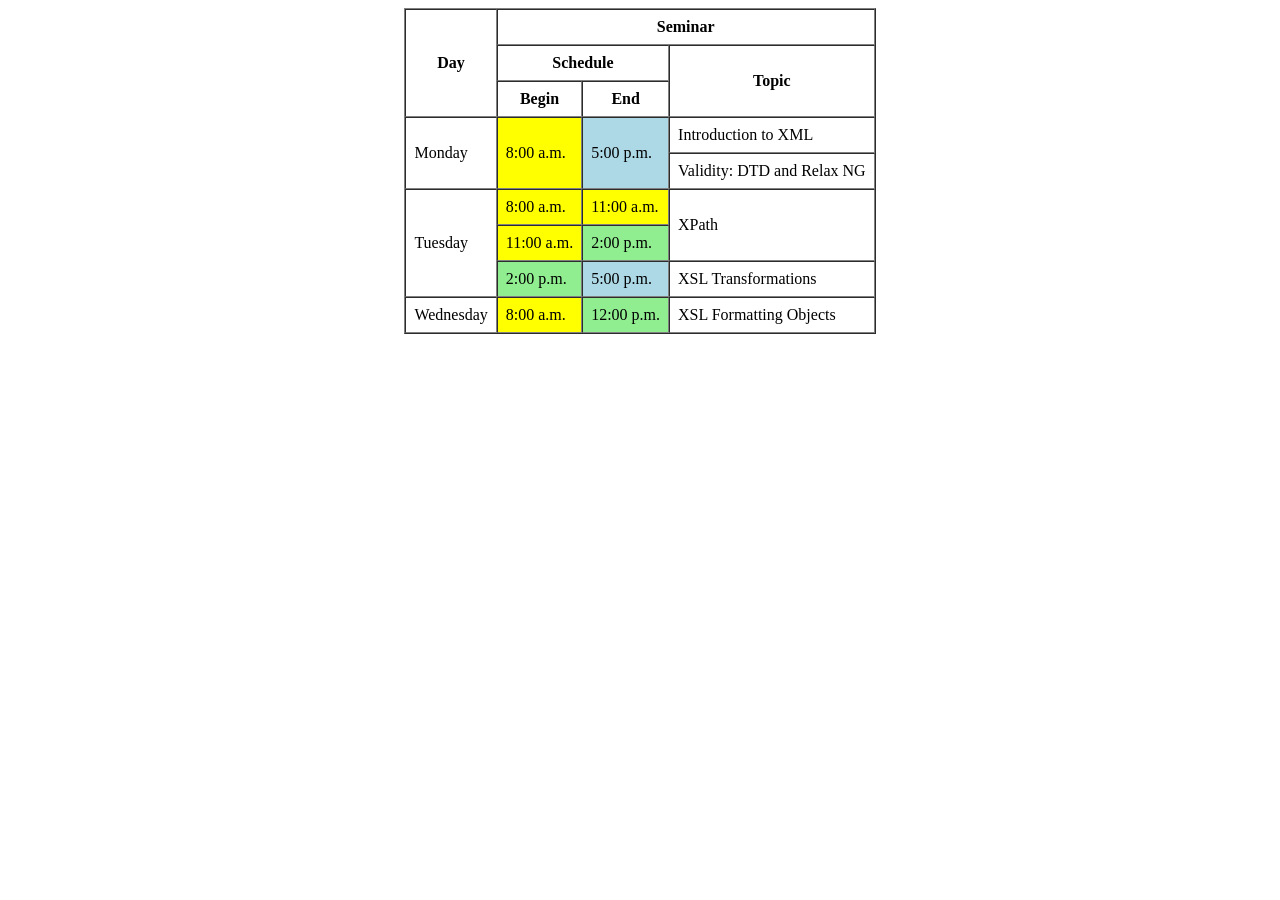
<file: table.html>
<!DOCTYPE html>
<html>
<head>
    <title>table.html</title>
    <link rel="icon" href="d:\7604036.png">

</head>
<body>
    <table border="1" cellpadding="8" cellspacing="0" align="center">
        <tr>
            <th rowspan="3">Day</th>
            <th colspan="3">Seminar</th>
        </tr>
        <tr>
            <th colspan="2">Schedule</th>
            <th rowspan="2">Topic</th>
        </tr>
        <tr>
            <th>Begin</th>
            <th>End</th>
        </tr>

        <tr>
            <td rowspan="2">Monday</td>
            <td rowspan="2" bgcolor="yellow">8:00 a.m.</td>
            <td rowspan="2" bgcolor="lightblue">5:00 p.m.</td>
            <td>Introduction to XML</td>
        </tr>
        <tr>
            <td>Validity: DTD and Relax NG</td>
        </tr>

        <tr>
            <td rowspan="3">Tuesday</td>
            <td bgcolor="yellow">8:00 a.m.</td>
            <td bgcolor="yellow">11:00 a.m.</td>
            <td rowspan="2">XPath</td>
        </tr>
        <tr>
            <td bgcolor="yellow">11:00 a.m.</td>
            <td bgcolor="lightgreen">2:00 p.m.</td>
        </tr>
        <tr>
            <td bgcolor="lightgreen">2:00 p.m.</td>
            <td bgcolor="lightblue">5:00 p.m.</td>
            <td>XSL Transformations</td>
        </tr>

        <tr>
            <td>Wednesday</td>
            <td bgcolor="yellow">8:00 a.m.</td>
            <td bgcolor="lightgreen">12:00 p.m.</td>
            <td>XSL Formatting Objects</td>
        </tr>
    </table>

</body>
</html>
</file>
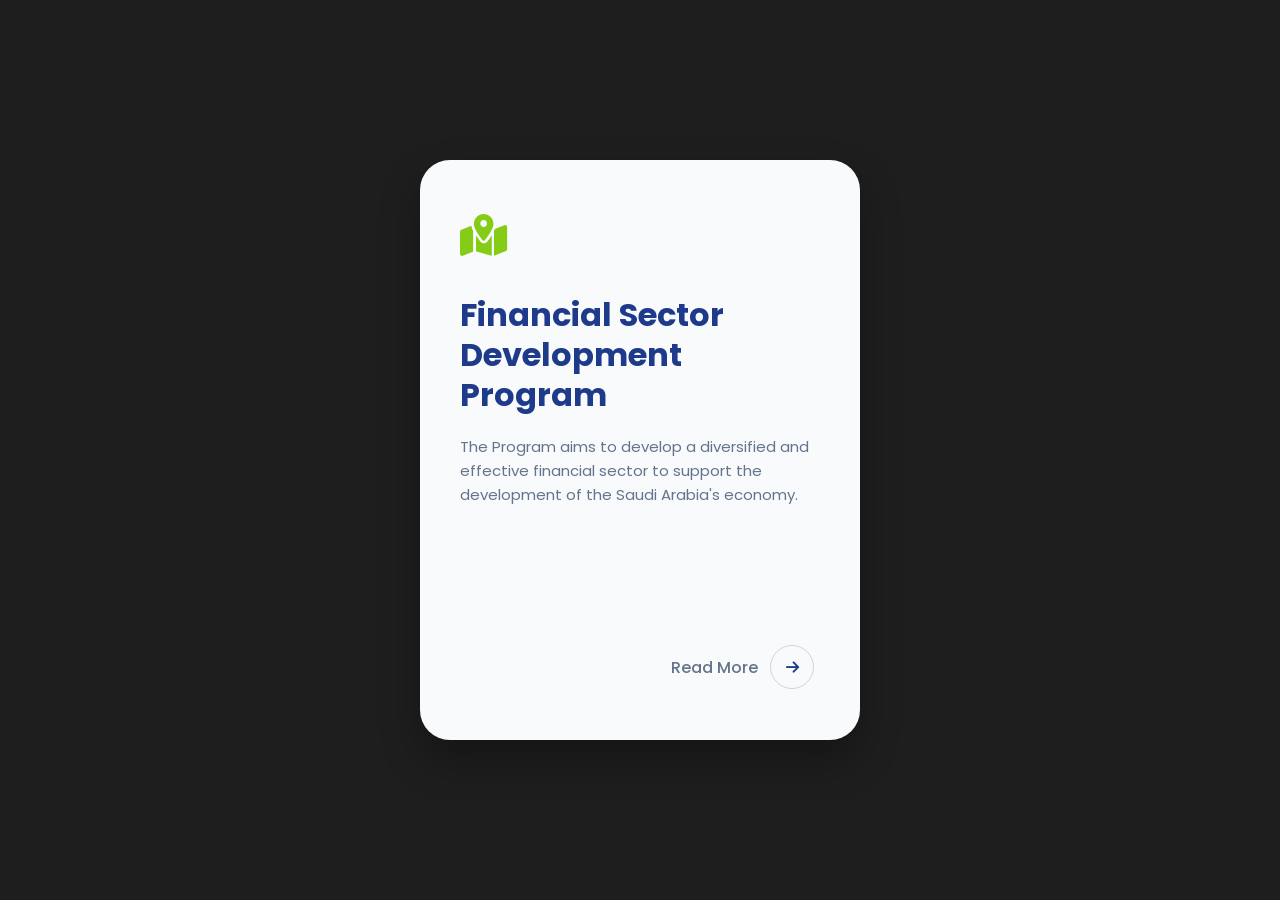
<file: animation2 cards/cards.html>
<!DOCTYPE html>
<html lang="en">
<head>
    <meta charset="UTF-8">
    <meta name="viewport" content="width=device-width, initial-scale=1.0">
    <title>Financial Sector Card</title>
    <link href="https://fonts.googleapis.com/css2?family=Poppins:wght@400;500;600;700&display=swap" rel="stylesheet">
    <link rel="stylesheet" href="https://cdnjs.cloudflare.com/ajax/libs/font-awesome/6.5.1/css/all.min.css">
    <link rel="stylesheet" href="style.css">
</head>
<body>

    <div class="card-container">
        <div class="card">
            
            <div class="card-face card-front">
                <div class="card-content">
                    <div class="icon-box">
                        <i class="fa-solid fa-map-location-dot"></i>
                    </div>
                    <h2 class="main-title">Financial Sector Development Program</h2>
                    <p class="description">The Program aims to develop a diversified and effective financial sector to support the development of the Saudi Arabia's economy.</p>
                </div>
                
                <div class="card-footer">
                    <div class="read-more-btn">
                        <span class="btn-text">Read More</span>
                        <div class="arrow-circle">
                            <i class="fa-solid fa-arrow-right"></i>
                        </div>
                    </div>
                </div>
            </div>

            <div class="card-face card-back">
                <div class="card-overlay"></div>
                <div class="card-back-content">
                    <h2>Financial Sector Development Program</h2>
                    <div class="arrow-circle back-arrow">
                        <i class="fa-solid fa-arrow-up-right-from-square"></i>
                    </div>
                </div>
            </div>

        </div>
    </div>

</body>
</html>
</file>
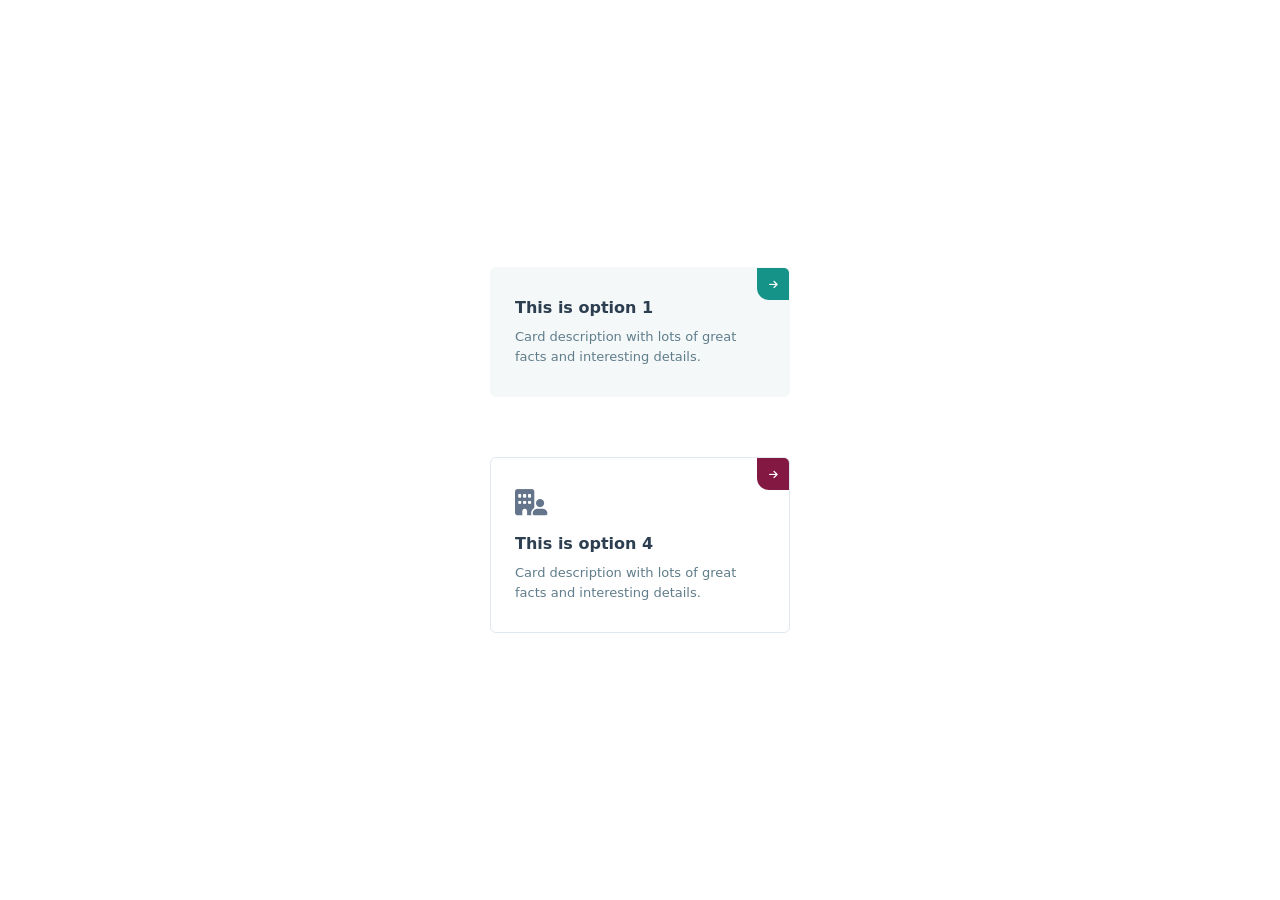
<file: task6/cards1/card1.html>
<!DOCTYPE html>
<html lang="en">
<head>
  <meta charset="UTF-8">
  <meta name="viewport" content="width=device-width, initial-scale=1.0">
  <title>Card Hover Effects</title>
  <link rel="stylesheet" href="style.css">
  <link rel="stylesheet" href="https://cdnjs.cloudflare.com/ajax/libs/font-awesome/6.4.0/css/all.min.css">
</head>
<body>

  <div class="cards-container">
    
    <div class="card card-1">
      <div class="card-corner">
        <i class="fa-solid fa-arrow-right"></i>
      </div>
      <h3>This is option 1</h3>
      <p>Card description with lots of great facts and interesting details.</p>
    </div>

    <div class="card card-4">
      <div class="card-corner">
        <i class="fa-solid fa-arrow-right"></i>
      </div>
      <div class="card-icon">
        <i class="fa-solid fa-building-user"></i>
      </div>
      <h3>This is option 4</h3>
      <p>Card description with lots of great facts and interesting details.</p>
    </div>

  </div>

</body>
</html>
</file>
<file: animation2 cards/style.css>
* {
    margin: 0;
    padding: 0;
    box-sizing: border-box;
    font-family: 'Poppins', sans-serif;
}

body {
    background-color: #1e1e1e;
    min-height: 100vh;
    display: flex;
    justify-content: center;
    align-items: center;
}

.card-container {
    width: 440px;
    height: 580px;
    perspective: 1200px;
    cursor: pointer;
}

.card {
    width: 100%;
    height: 100%;
    position: relative;
    transform-style: preserve-3d;
    transition: transform 0.8s cubic-bezier(0.4, 0, 0.2, 1);
}

.card-container:hover .card {
    transform: rotateY(180deg);
}

.card-face {
    position: absolute;
    width: 100%;
    height: 100%;
    backface-visibility: hidden;
    border-radius: 30px;
    padding: 45px 40px;
    display: flex;
    flex-direction: column;
    justify-content: space-between;
    box-shadow: 0 20px 40px rgba(0, 0, 0, 0.3);
    overflow: hidden;
}

.card-front {
    background-color: #f8fafc;
}

.icon-box {
    width: 65px;
    height: 65px;
    font-size: 42px;
    color: #84cc16;
    margin-bottom: 25px;
    transition: transform 0.4s ease;
}

.main-title {
    font-size: 32px;
    font-weight: 700;
    line-height: 1.25;
    color: #1e3a8a;
    margin-bottom: 20px;
    transition: transform 0.5s cubic-bezier(0.4, 0, 0.2, 1);
}

.card-container:hover .main-title {
    transform: translateY(6px);
}

.description {
    font-size: 15px;
    line-height: 1.6;
    color: #64748b;
    transition: transform 0.5s cubic-bezier(0.4, 0, 0.2, 1);
}

.card-container:hover .description {
    transform: translateY(8px);
}

.card-footer {
    display: flex;
    justify-content: flex-end;
    align-items: center;
    width: 100%;
    padding-top: 15px;
}

.read-more-btn {
    display: flex;
    align-items: center;
    gap: 12px;
    padding: 6px 6px 6px 20px;
    border-radius: 50px;
    background-color: transparent;
    transition: all 0.4s cubic-bezier(0.4, 0, 0.2, 1);
}

.btn-text {
    font-size: 16px;
    font-weight: 500;
    color: #64748b;
    transition: color 0.3s ease;
}

.arrow-circle {
    width: 44px;
    height: 44px;
    border-radius: 50%;
    border: 1px solid #cbd5e1;
    display: flex;
    align-items: center;
    justify-content: center;
    color: #1e3a8a;
    font-size: 15px;
    transition: all 0.4s cubic-bezier(0.4, 0, 0.2, 1);
}

.card-container:hover .read-more-btn {
    background-color: #2563eb;
}

.card-container:hover .btn-text {
    color: #ffffff;
}

.card-container:hover .arrow-circle {
    border-color: transparent;
    color: #ffffff;
    background-color: rgba(255, 255, 255, 0.25);
    transform: translateX(3px);
}

.card-back {
    background: url('https://images.unsplash.com/photo-1486406146926-c627a92ad1ab?auto=format&fit=crop&w=800&q=80') no-repeat center center/cover;
    transform: rotateY(180deg);
    color: #ffffff;
    justify-content: flex-end;
}

.card-overlay {
    position: absolute;
    top: 0;
    left: 0;
    width: 100%;
    height: 100%;
    background: linear-gradient(to top, rgba(15, 23, 42, 0.95) 35%, rgba(15, 23, 42, 0.15));
    z-index: 1;
}

.card-back-content {
    position: relative;
    z-index: 2;
    display: flex;
    justify-content: space-between;
    align-items: flex-end;
    gap: 15px;
}

.card-back-content h2 {
    font-size: 28px;
    font-weight: 700;
    line-height: 1.25;
}

.back-arrow {
    background-color: rgba(255, 255, 255, 0.15);
    border: 1px solid rgba(255, 255, 255, 0.3);
    color: #ffffff;
    flex-shrink: 0;
}
</file>
<file: task6/cards1/style.css>
* {
  margin: 0;
  padding: 0;
  box-sizing: border-box;
  font-family: system-ui, -apple-system, sans-serif;
}

body {
  display: flex;
  justify-content: center;
  align-items: center;
  min-height: 100vh;
  background-color: #ffffff;
}

.cards-container {
  display: flex;
  flex-direction: column;
  gap: 60px;
  align-items: center;
}

.card {
  position: relative;
  width: 300px;
  padding: 30px 24px;
  background-color: #f4f8f8;
  border-radius: 6px;
  overflow: hidden;
  cursor: pointer;
  border: 1px solid transparent;
  transition: all 0.35s ease-in-out;
}

.card h3 {
  font-size: 16px;
  font-weight: 700;
  color: #2c3e50;
  margin-bottom: 10px;
  transition: color 0.35s ease;
}

.card p {
  font-size: 13px;
  line-height: 1.5;
  color: #607d8b;
  transition: color 0.35s ease;
}

.card-corner {
  position: absolute;
  top: 0;
  right: 0;
  width: 32px;
  height: 32px;
  display: flex;
  align-items: center;
  justify-content: center;
  color: #ffffff;
  font-size: 10px;
  z-index: 2;
  transition: all 0.4s cubic-bezier(0.4, 0, 0.2, 1);
}

.card-1 .card-corner {
  background-color: #169389;
  border-bottom-left-radius: 12px;
}

.card-1::before {
  content: '';
  position: absolute;
  top: -100px;
  right: -100px;
  width: 140px;
  height: 140px;
  background-color: #169389;
  border-radius: 50%;
  z-index: 1;
  transform: scale(0);
  transform-origin: top right;
  transition: transform 0.45s ease-in-out;
}

.card-1:hover {
  background-color: #169389;
}

.card-1:hover::before {
  transform: scale(5);
}

.card-1:hover h3,
.card-1:hover p {
  color: #ffffff;
  position: relative;
  z-index: 2;
}

.card-1:hover .card-corner {
  background-color: transparent;
  transform: translate(-10px, 10px) scale(1.2);
}

.card-4 {
  background-color: #ffffff;
  border: 1px solid #e2e8f0;
}

.card-4 .card-icon {
  font-size: 26px;
  color: #64748b;
  margin-bottom: 16px;
  transition: color 0.35s ease;
}

.card-4 .card-corner {
  background-color: #831843;
  border-bottom-left-radius: 12px;
}

.card-4:hover {
  border-color: #be185d;
  box-shadow: 0 10px 25px -5px rgba(190, 24, 93, 0.1);
  transform: translateY(-3px);
}

.card-4:hover .card-icon {
  color: #be185d;
}

.card-4:hover .card-corner {
  background-color: #be185d;
  height: 100%;
  width: 32px;
  border-bottom-left-radius: 0;
  align-items: flex-start;
  padding-top: 12px;
}
</file>
